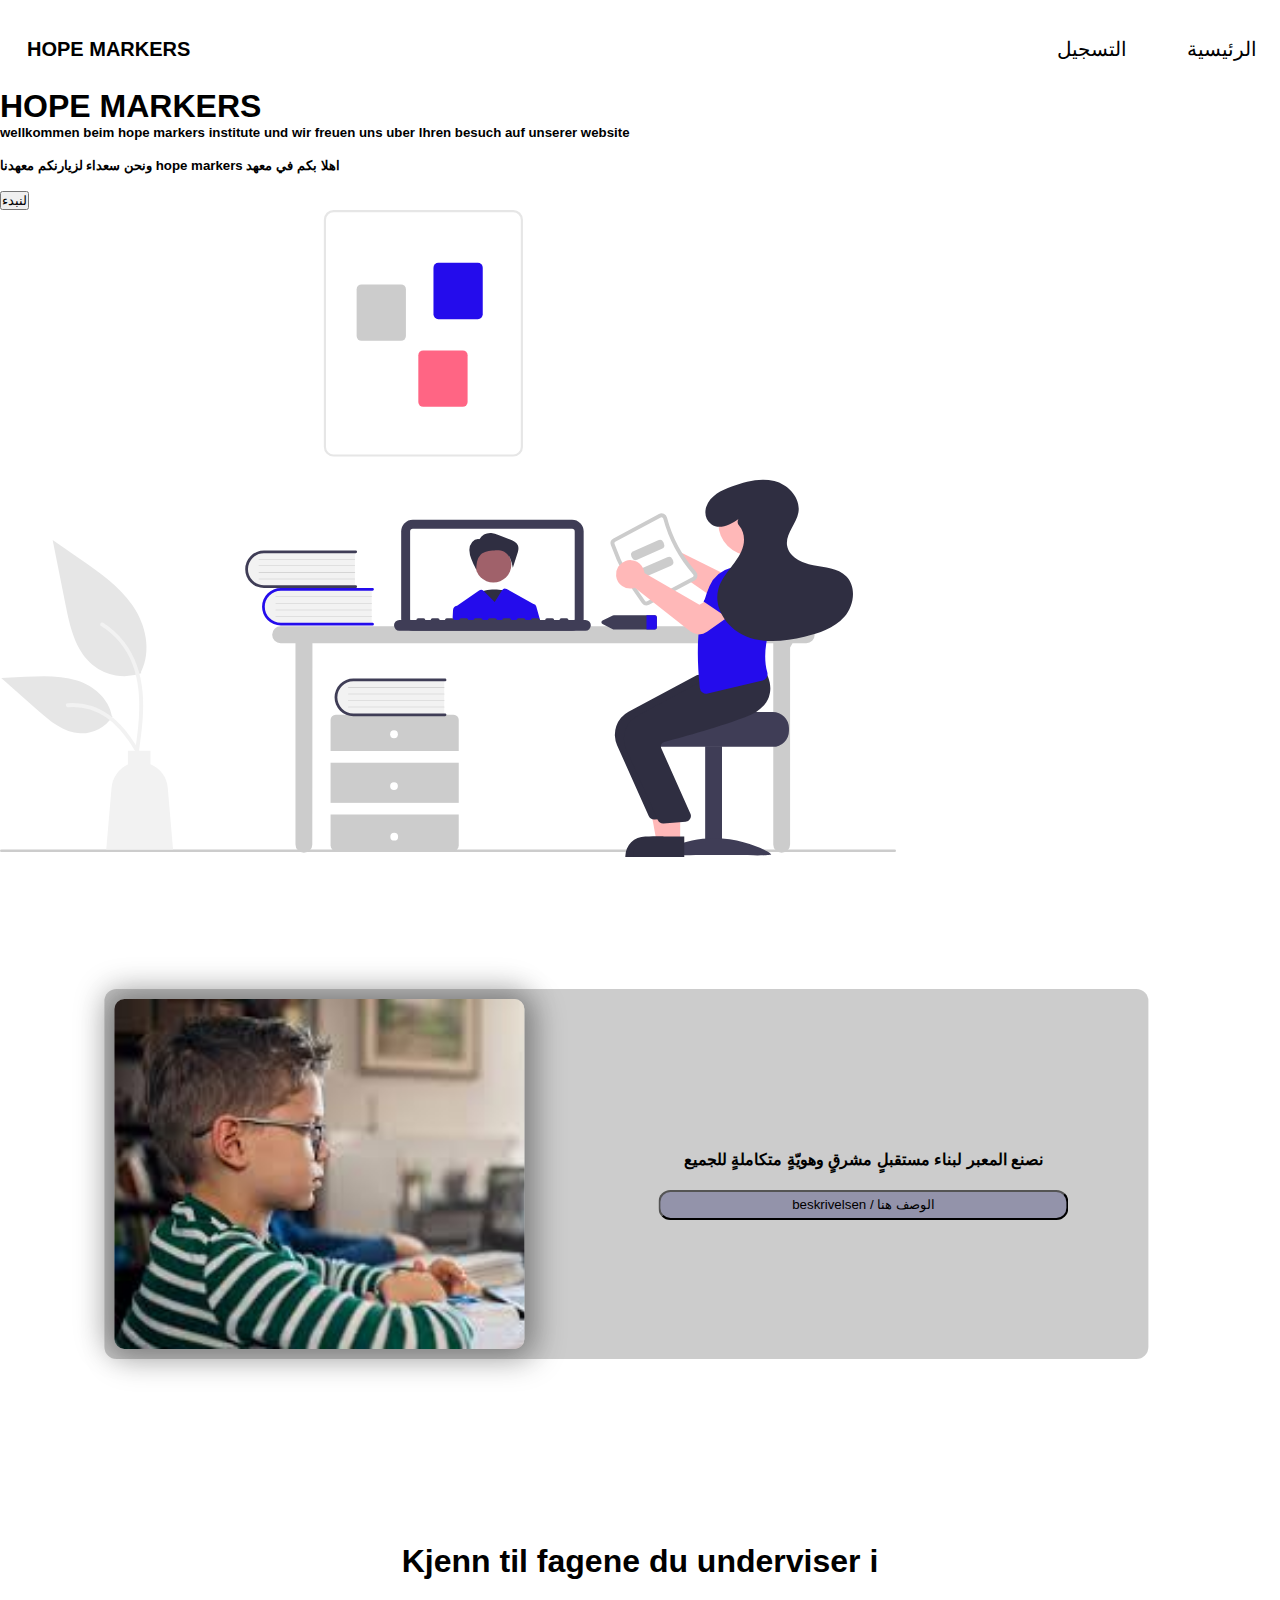
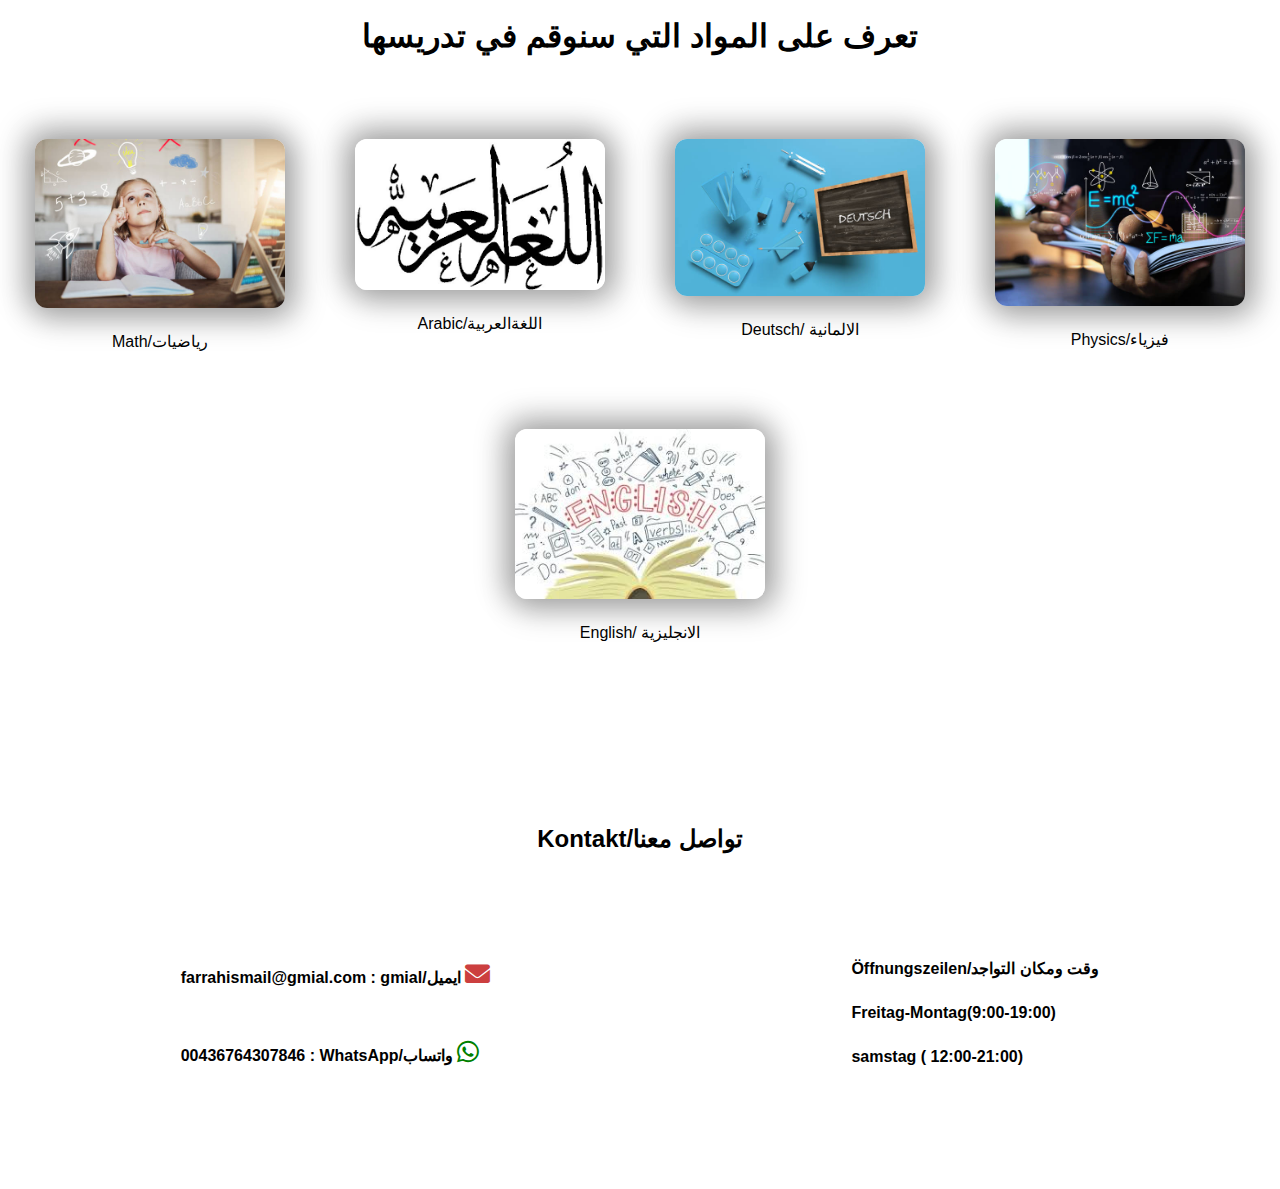
<file: index.html>
<!DOCTYPE html>

<html lang="en">

<head>
    <meta charset="UTF-8">
    <meta name="viewport" content="width=device-width, initial-scale=1.0">
    <title>Document</title>
    <link rel="stylesheet" href="style.css">
    <link rel="stylesheet" href="https://cdnjs.cloudflare.com/ajax/libs/font-awesome/6.0.0-beta3/css/all.min.css">
    <link href="https://cdn.jsdelivr.net/npm/bootstrap@5.0.2/dist/css/bootstrap.min.css" rel="stylesheet"
        integrity="sha384-EVSTQN3/azprG1Anm3QDgpJLIm9Nao0Yz1ztcQTwFspd3yD65VohhpuuCOmLASjC" crossorigin="anonymous">
</head>

<body class="bg-dark text-light">


    <nav>
        <p id="logo"><a class="text-warning" href="index.html">HOPE MARKERS </a>
        </p>
        <ul>

            <li><a href="register.html" class="text-light active">التسجيل</a></li>
            <li><a href="index.html" class="text-light">الرئيسية</a></li>

        </ul>
    </nav>



    <!-- <img src="imges/onlinestudy.jpg" alt="" style="width: 50%;"> -->



    <div class="w-100 bg-light  ">
        <div class="  bg-dark text-light   d-sm-flex flex-wrap justify-content-around w-100 p-3 pt-5">
            <div class="col-12 m-sm-4 col-md-4 p-l-5 pb-4 ms-lg-4 ">
                <h1 class="fw-bold" >HOPE <span class="text-warning">MARKERS</span></h1>
               <h5>
                wellkommen beim hope markers institute und wir freuen uns uber lhren besuch auf unserer
              website
               </h5>
               <br>
               <h5> 
            ونحن سعداء لزيارنكم معهدنا hope markers اهلا بكم في معهد 
               </h5>
                   <br>
                <button class="btn btn-warning fw-bold fs-2 text-success"> لنبدء</button>
            </div>
            <div class="col-12  col-md-6 text-center">
                <img src="imges/undraw_online_learning_re_qw08.svg" style="width: 70%;" class="w-md-100" alt="">
            </div>

        </div>

    </div>




    <!-- swap -->
    <div class="con3">

        <div id="ani"></div>

        <p class="textdes" id="block" style="font-weight: bold; text-align: center;">
            نصنع المعبر لبناء مستقبلٍ مشرقٍ وهويّةٍ متكاملةٍ للجميع
            <button id="btn" onclick="block()" style="transform: translateY(70%);">beskrivelsen / الوصف هنا </button>
        </p>
        <div class="textdes" id="none" style="display: none;">
            <h1>
            <h5 class="fw-bold ">نصنع المعبر لبناء مستقبلٍ مشرقٍ وهويّةٍ متكاملةٍ للجميع</h5>
            مرحباً بكم في صانعوا الأمل، حيث نؤمن بأن لكل طفل الحق في مستقبل مشرق وهوية متكاملة. نهدف إلى تمكين الأطفال
            ودعمهم من خلال تقديم برامج متخصصة لشرح المناهج الدراسية بطرق تدريبية مبتكرة تسهل الفهم وتساعد الأطفال على
            التفوق. يتوفر لدينا أساتذة محترفون حيث تكون اللغة هي لغتهم الأم، بالإضافة إلى دورات محادثة للأفراد الراغبين
            في
            تعلم وممارسة اللغة. مهمتنا هي إيصال الفكرة بوضوح وتقديم الحلول بالتعاون مع الأهالي لمساعدة أبنائهم.
            </h1>
        </div>
    </div>

   






    <h1 id="center" style="margin-bottom: 120px;">Kjenn til fagene du underviser i <br><br>تعرف على المواد التي سنوقم في
        تدريسها</h1>
    <div class="list">

        <div class="crd">
            <div class="crdimage"><img src="imges/math.jpg" alt=""></div>
            <div class="crdtitle">
                <p>Math/رياضيات</p>
            </div>
        </div>
        <div class="crd">
            <div class="crdimage"><img src="imges/arabic.jpg" alt=""></div>
            <div class="crdtitle">
                <p>Arabic/اللغةالعربية</p>
            </div>
        </div>
        <div class="crd">
            <div class="crdimage"><img src="imges/deutsch.jpg" alt=""></div>
            <div class="crdtitle">
                <p>Deutsch/ الالمانية</p>
            </div>
        </div>
        <div class="crd">
            <div class="crdimage"><img src="imges/phy.jpg" alt=""></div>
            <div class="crdtitle">Physics/فيزياء</div>
        </div>
        <div class="crd">
            <div class="crdimage"><img src="imges/english.jpg" alt=""></div>
            <div class="crdtitle">English/ الانجليزية </div>
        </div>

    </div>


    <!-- footer -->
    <footer>
        <div class="con2">
            <h2>Kontakt/تواصل معنا</h2>

            <div class="des">
                <div class="whats">
                    <p>farrahismail@gmial.com : gmial/ايميل <i class="fas fa-envelope" id="ic"></i>
                    <p>
                    <p> 00436764307846 : WhatsApp/واتساب <i class="fab fa-whatsapp" id="ic"></i></p>
                </div>
                <div class="place">
                    <p> Öffnungszeilen/وقت ومكان التواجد</p>
                    <p>Freitag-Montag(9:00-19:00)</p>
                    <p>samstag ( 12:00-21:00)</p>
                </div>

            </div>


        </div>
    </footer>




    <script src="js1.js"></script>
    <script src="https://cdn.jsdelivr.net/npm/bootstrap@5.0.2/dist/js/bootstrap.bundle.min.js"
        integrity="sha384-MrcW6ZMFYlzcLA8Nl+NtUVF0sA7MsXsP1UyJoMp4YLEuNSfAP+JcXn/tWtIaxVXM"
        crossorigin="anonymous"></script>
    <script src="https://cdn.jsdelivr.net/npm/@popperjs/core@2.9.2/dist/umd/popper.min.js"
        integrity="sha384-IQsoLXl5PILFhosVNubq5LC7Qb9DXgDA9i+tQ8Zj3iwWAwPtgFTxbJ8NT4GN1R8p"
        crossorigin="anonymous"></script>
    <script src="https://cdn.jsdelivr.net/npm/bootstrap@5.0.2/dist/js/bootstrap.min.js"
        integrity="sha384-cVKIPhGWiC2Al4u+LWgxfKTRIcfu0JTxR+EQDz/bgldoEyl4H0zUF0QKbrJ0EcQF"
        crossorigin="anonymous"></script>
</body>

</html>
</file>
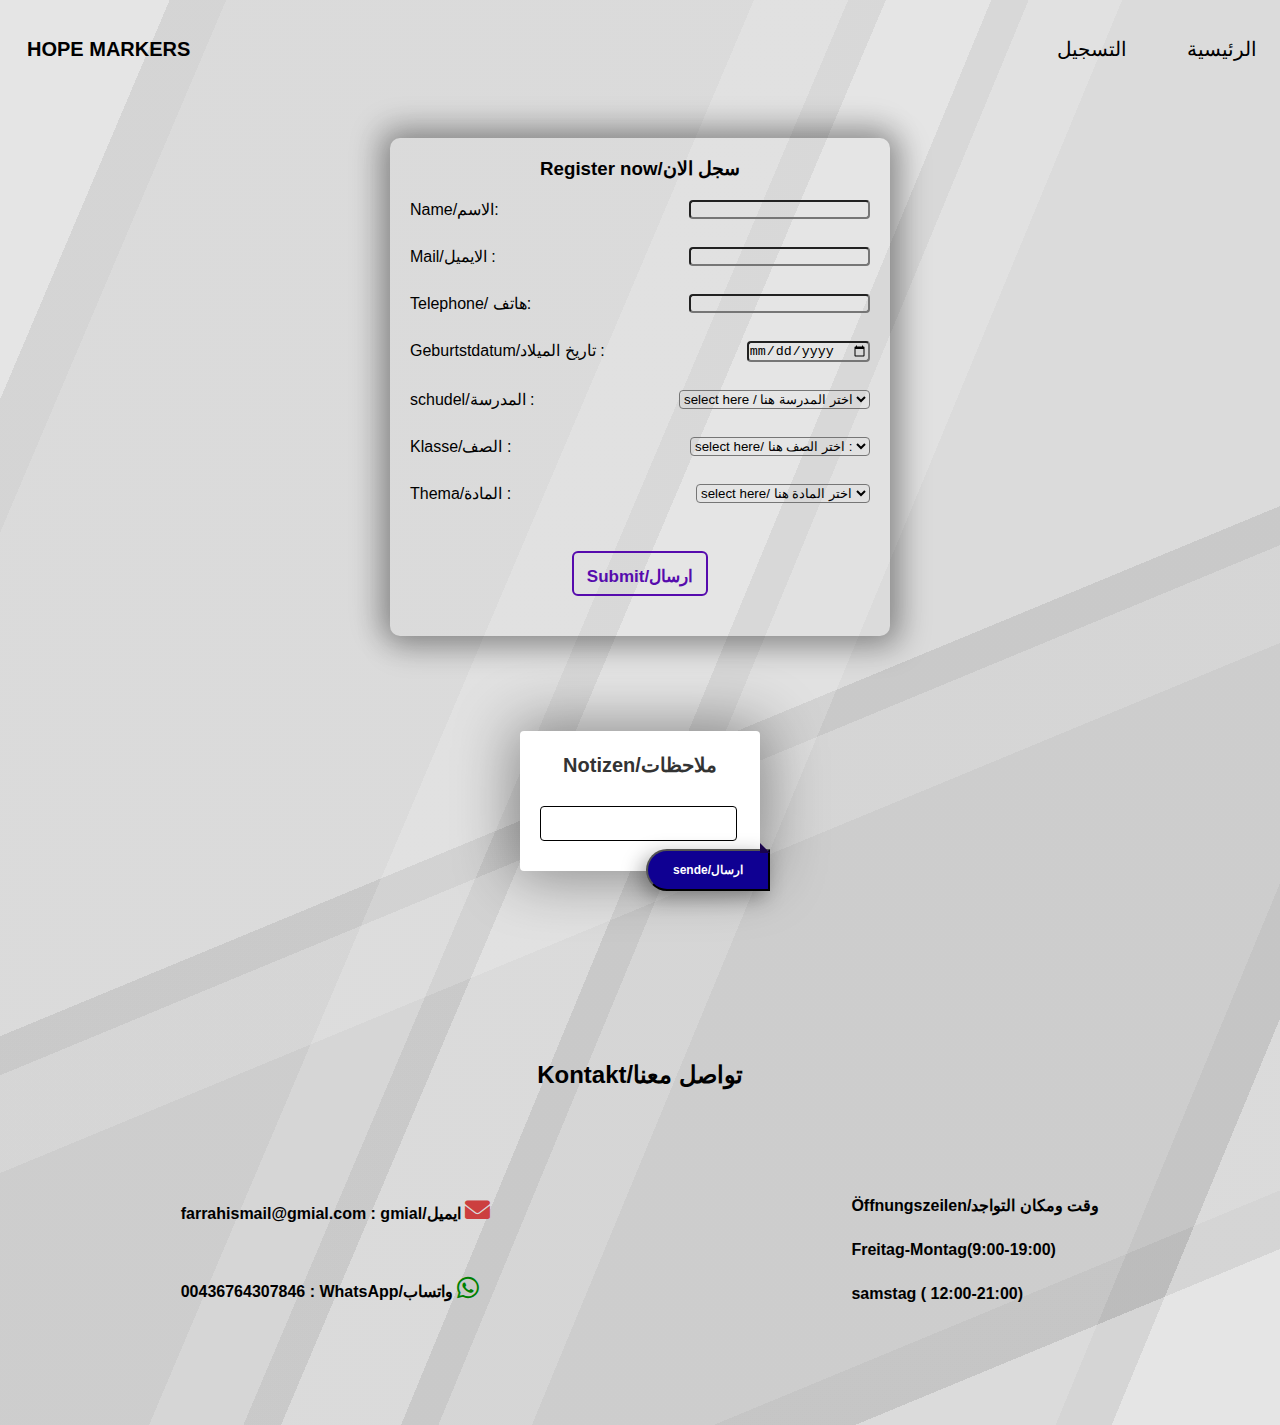
<file: register.html>
<!DOCTYPE html>
<html lang="en">
<head>
    <meta charset="UTF-8">
    <meta name="viewport" content="width=device-width, initial-scale=1.0">
    <title>register</title>
    <link rel="stylesheet" href="regstyle.css">
    <link rel="stylesheet" href="https://cdnjs.cloudflare.com/ajax/libs/font-awesome/6.0.0-beta3/css/all.min.css">

</head>
<body>
    <nav>
        <p id="logo"><a href="index.html">HOPE MARKERS </a>
        </p>
        <ul>

            <li><a href="register.html">التسجيل</a></li>
            <li><a href="index.html">الرئيسية</a></li>

        </ul>
    </nav>
    <!-- action="https://api.web3forms.com/submit" -->
<div class="rel3">
   

  
       
        <div class="form"  style="margin-top: 50px;">
            <form   onsubmit="handleFormSubmit(event)">

                <h3>Register now/سجل الان</h3>
                <input type="hidden" name="access_key" value="584d1c09-6bc6-4de6-9574-55626337f9db">
                <div class="both">
                    
                    <label for="name">Name/الاسم: </label>
                    <input type="text" name="name" placeholder="" id="name">
                </div><br>
                <div class="both">
                    <label for="mail">Mail/الايميل :</label>
                    <input type="email" placeholder="" name="email" id='mail' >
                </div><br>
                <div class="both">
                    <label for="tel">Telephone/ هاتف:</label>
                    <input type="tel" name="tel" placeholder="" id="tel">
                </div><br>
                <div class="both">
                    <label for="date">Geburtstdatum/تاريخ الميلاد :</label>
                    <input type="date" name="date" placeholder="" id="date">
                </div><br>
                <div class="both">
                    <label for="school">schudel/المدرسة :</label>
                    <select name="school" id="school">
                        <option value="" selected>select here / اختر المدرسة هنا</option>
                        <option value="Volksschule">Volksschule</option>
                        <option value="Mittelschule">Mittelshchule</option>
                        <option value="Gymnasium">Gymnasium</option>
                        <option value="Sprachkurs">Sprachkus</option>
                    </select>
                </div><br>
                <div class="both">
                    <label for="class">Klasse/الصف :</label>
                    <select name="class" id="class">
                        <option value="" selected>select here/ اختر الصف هنا :</option>
                        <option value="Kurs 1">Kurs 1</option>
                        <option value="Kurs 2">Kurs 2</option>
                        <option value="Kurs 3">Kurs 3</option>
                        <option value="Kurs 4">Kurs 4</option>
                    </select>
                </div><br>
                <div class="both">
                    <label for="subject">Thema/المادة :</label>
                    <select name="subject" id="subject">
                        <option value="" selected>select here/ اختر المادة هنا</option>
                        <option  value="Mathematik">Mathematic/الرياضيات</option>
                        <option  value="Physik">Physik/فيزياء</option>
                        <option value="Deutsch">Deutsch/الألمانية</option>
                        <option value="English">English/الإنكليزية</option>
                        <option  value="Arabisch">Arabisch/العربية</option>
                    </select>
                </div><br>
                <button  type="submit" onclick="thanks(), res()"  id="btn">Submit/ارسال</button>
                


    </form>
        </div>

    </div>

    <div class="swap"  >
        <div class="container start-animation">
            <div class="car">شكرا لك على التسجيل سيتم التواصل معكم</div>
            <div class="car">Danke für Ihre Anmeldung- Wir melden uns bald bei Ihnen</div>
            <div class="car">Thank you for registering ,we will contact you </div>
        </div>
    </div>
    

  <!-- new -->
  <form onsubmit="return handleFormSubmit(event)">
    <input type="hidden" name="access_key" value="584d1c09-6bc6-4de6-9574-55626337f9db">

<div style="display: flex;height: 30vh; justify-content: center;align-items: center;margin-top: 30px;" >
    <div class="subscribe" >
       
      <p style="letter-spacing: 0;">Notizen/ملاحظات</p>
      <input   style="color: black; border: 1px solid black;" class="subscribe-input" name="Notes:" type="text" id="inputnotes">
      <br>
      <button class="submit-btn" style="letter-spacing: 0; font-weight: bold;">sende/ارسال</button>

      </div>
      
    </div>
  </div>
</form>



<footer>
    <div class="con2">
<h2>Kontakt/تواصل معنا</h2>


<div class="des">
    <div class="whats"> 
        <p>farrahismail@gmial.com : gmial/ايميل <i class="fas fa-envelope" id="ic"></i> <p>
        <p > 00436764307846 : WhatsApp/واتساب <i class="fab fa-whatsapp" id="ic"></i></p>
       </div>
    <div class="place">   
          <p>  Öffnungszeilen/وقت ومكان التواجد</p>
        <p>Freitag-Montag(9:00-19:00)</p>
            <p>samstag ( 12:00-21:00)</p></div>

</div>

</footer>


<script src="js.js"></script>
</body>
</html>
</file>
<file: style.css>
*{
    padding: 0;
    margin: 0;
font-family: sans-serif;
}
body {
    font-family: "Poppins", sans-serif;
   max-width: 100%;

    /* background-image: linear-gradient(112.5deg, rgb(169,169,169) 0%, rgb(169,169,169) 10%,rgb(169,169,169) 10%, rgb(169,169,169) 53%,rgb(128,128,128) 53%, rgb(128,128,128) 55%,rgb(157, 157, 157) 55%, rgb(157, 157, 157) 60%,rgb(137, 137, 137) 60%, rgb(137, 137, 137) 88%,rgb(118, 118, 118) 88%, rgb(118, 118, 118) 91%,rgb(169,169,169) 91%, rgb(169,169,169) 100%),linear-gradient(157.5deg, rgb(169,169,169) 0%, rgb(169,169,169) 10%,rgb(169,169,169) 10%, rgb(169,169,169) 53%,rgb(128,128,128) 53%, rgb(128,128,128) 55%,rgb(157, 157, 157) 55%, rgb(157, 157, 157) 60%,rgb(137, 137, 137) 60%, rgb(137, 137, 137) 88%,rgb(118, 118, 118) 88%, rgb(118, 118, 118) 91%,rgb(169,169,169) 91%, rgb(169,169,169) 100%),linear-gradient(293deg, rgb(169,169,169) 0%, rgb(169,169,169) 10%,rgb(169,169,169) 10%, rgb(169,169,169) 53%,rgb(128,128,128) 53%, rgb(128,128,128) 55%,rgb(157, 157, 157) 55%, rgb(157, 157, 157) 60%,rgb(137, 137, 137) 60%, rgb(137, 137, 137) 88%,rgb(118, 118, 118) 88%, rgb(118, 118, 118) 91%,rgb(169,169,169) 91%, rgb(169,169,169) 100%),linear-gradient(248deg, rgb(169,169,169),rgb(169,169,169)); background-blend-mode:overlay,overlay,overlay,normal;
background-repeat: no-repeat; */

  }
  /* html {
    scroll-behavior: smooth;
  } */

nav{
display: flex;
justify-content: space-between;
align-items: center;

width: 100%;
margin: 7px;
padding-top: 10px;

}
ul{
    display: flex;
   
   
}
ul li{
    list-style: none;
    padding: 20px;
}
ul li a{
text-decoration: none;
color: black;
padding: 10px;

font-size: 20px;

}
#logo a{
    text-decoration: none;
    color: black;
    font-size: 20px;
}
#logo{
    padding-left: 20px;
    font-weight: bold;
text-transform: capitalize;
}
img{
    width: 100%;
  
}


ul li a:hover{

color: lavender;
background-color: rgba(150, 150, 150,20);
border-radius: 20px;
color: black;
transition: 0.5s;
font-weight: bold;

}

#center{
    text-align: center;
    transform: translateY(50%);
}
.list{
    width: 100%;
    display: flex;
    justify-content: space-around;
    flex-wrap: wrap;
margin-top: 50px;
}
.crd{
    margin: 20px 20px;
    width: 250px;
    height: 250px;
    border-radius: 30px;
    cursor: pointer;
  
}

.crdimage img{
    width: 100%;
   height: 100%;
   
   border-radius: 12px;
  
   box-shadow: 5px 5px 30px 7px rgba(0,0 , 0, 0.25),
   -5px -5px 30px 7px rgba(0,0 , 0, 0.22);
}

.crdtitle{
    text-align: center;
    margin-top: 20px;

}


.crdimage img:hover{
    transition: 0.3s;
    transform: scale(1.1,1.2);
}




.note{
    /* background-color: red; */
    width: 80%;
   height:50%;
   text-align: center;
   padding-top: 2%;

}
#notes{
    padding: 1%;
    margin-top: 1%;
    border-radius: 10px;
}

#notes:hover{
    transition: 0.5s;
    transform: scale(1.1,1.1);
    background-color: red;
}
#inputnotes{
    padding-top: 3%;
}
footer{
   
  


width: 100%;
height: 400px;
margin-top: 7%;


}
.con2{

    display: flex;
    flex-direction: column;
    justify-content: center;
    align-items: center;
   height: inherit;
   font-weight: bold;
}
.con2 h2{
    margin: 10px;
}



.des{
   
    display: flex;
    justify-content: space-around;
    align-items: center;
    width: 100%;
    height: 300px;
}
 .des p{
    padding: 13px;
}



.fas {
    font-size: 25px;
    color: rgb(204, 63, 63);
}
.fab{
    font-size: 25px;
    color: green;
}
.fab:hover,.fas:hover{
    transition: 0.5s;
transform: scale(1.3,1.3);
}



 

#ani{
    background-image: url(imges/swap7.jpg);
  
    width: 40%; 
    height: 350px;
    background-repeat: no-repeat;
    box-shadow: 5px 5px 30px 7px rgba(0,0 , 0, 0.25),
    -5px -5px 30px 7px rgba(0,0 , 0, 0.22);
    animation-name: photo;
    animation-delay: 4s;
    animation-duration: 20s;
    animation-iteration-count: 10;
    background-size: cover;

    border-radius: 10px;
    
}
.con3{
  margin-top: 10%;
  margin-bottom: 10%;
    width: 80%;
   transform: translateX(10%);
    max-width: 100%;
    display: flex;
    justify-content: space-between;
    align-items: center;
   padding: 10px;
    flex-wrap: wrap;
   border-radius: 12px ;
   background-color: rgba(0,0 , 0, 0.2);
    }
    .textdes{
        width: 40%;
        
        letter-spacing: 1px;
        padding: 70px;
        text-align: justify;
    }

    .textdes h3{
        padding: 3% 0px;
        text-align: center;
    }







@media (max-width: 500px) {
   

    .form {
        position: static;
        
        width: 100%;
        margin-top: 20px;
        background: none;
        box-shadow: none;
    }

  

#ani{
    background-image: url(imges/swap7.jpg);
  
    width: 40%; 
    height: 350px;
    background-repeat: no-repeat;
    box-shadow: 5px 5px 30px 7px rgba(0,0 , 0, 0.25),
    -5px -5px 30px 7px rgba(0,0 , 0, 0.22);
    animation-name: photo;
    animation-delay: 4s;
    animation-duration: 20s;
    animation-iteration-count: 10;
    background-size: cover;
    
}
.con3{
  margin-top: 10%;
  margin-bottom: 10%;
    width: 80%;
   transform: translateX(10%);
    max-width: 100%;
    display: flex;
    justify-content: space-between;
    align-items: center;
   padding: 10px;
    flex-wrap: wrap;
   border-radius: 12px ;
   background-color: rgba(0,0 , 0, 0.2);
    }
    .textdes{
        width: 40%;
        
        letter-spacing: 1px;
        padding: 70px;
        text-align: justify;
    }

    .textdes h3{
        padding: 3% 0px;
        text-align: center;
    }
}
    @media (max-width: 630px) {
        .textdes {
          width: 100%;
        }
        #ani{
            width: 80%;
            height: 200px;
          transform: translateX(10%);
        }
      
        .textdes {
          padding: 30px; 
        }
      }
      #btn{
        background-color: rgb(147, 147, 170);
        width: 100%;
        height: 30px;
        border-radius: 12px;
        
      }
      @media (min-width: 631px) and (max-width:875px){
        .textdes {
          width: 100%;
        }
        #ani{
          
            width: 70%;
            height: 250px;
          transform: translateX(15%);
        }
      
        .textdes {
          padding: 30px; 
        }
      }









      
@keyframes photo{

10%{
background-image: url(imges/swap1.jpg);

}
20%{

    background-image: url(imges/swap2.jpg);
}
30%{

    background-image: url(imges/swap3.jpg);
}40%{

    background-image: url(imges/swap4.jpg);
}50%{

    background-image: url(imges/swap5.jpg);
}70%{

    background-image: url(imges/swap6.jpg);
}100%{

    background-image: url(imges/swap7.jpg);
}




}

.relative{
width: 70%; 
transform: translateX(20%);
position: relative;
}
</file>
<file: regstyle.css>
* {
    margin: 0;
    padding: 0;
    box-sizing: border-box;
}
body {
    font-family: "Poppins", sans-serif;
   max-width: 100%;

    background-image: linear-gradient(112.5deg, rgb(169,169,169) 0%, rgb(169,169,169) 10%,rgb(169,169,169) 10%, rgb(169,169,169) 53%,rgb(128,128,128) 53%, rgb(128,128,128) 55%,rgb(157, 157, 157) 55%, rgb(157, 157, 157) 60%,rgb(137, 137, 137) 60%, rgb(137, 137, 137) 88%,rgb(118, 118, 118) 88%, rgb(118, 118, 118) 91%,rgb(169,169,169) 91%, rgb(169,169,169) 100%),linear-gradient(157.5deg, rgb(169,169,169) 0%, rgb(169,169,169) 10%,rgb(169,169,169) 10%, rgb(169,169,169) 53%,rgb(128,128,128) 53%, rgb(128,128,128) 55%,rgb(157, 157, 157) 55%, rgb(157, 157, 157) 60%,rgb(137, 137, 137) 60%, rgb(137, 137, 137) 88%,rgb(118, 118, 118) 88%, rgb(118, 118, 118) 91%,rgb(169,169,169) 91%, rgb(169,169,169) 100%),linear-gradient(293deg, rgb(169,169,169) 0%, rgb(169,169,169) 10%,rgb(169,169,169) 10%, rgb(169,169,169) 53%,rgb(128,128,128) 53%, rgb(128,128,128) 55%,rgb(157, 157, 157) 55%, rgb(157, 157, 157) 60%,rgb(137, 137, 137) 60%, rgb(137, 137, 137) 88%,rgb(118, 118, 118) 88%, rgb(118, 118, 118) 91%,rgb(169,169,169) 91%, rgb(169,169,169) 100%),linear-gradient(248deg, rgb(169,169,169),rgb(169,169,169)); background-blend-mode:overlay,overlay,overlay,normal;
background-repeat: no-repeat;

  }
  html {
    scroll-behavior: smooth;
  }

  nav{
    display: flex;
    justify-content: space-between;
    align-items: center;
    
    width: 100%;
    margin: 7px;
    padding-top: 10px;
    
    }
    ul{
        display: flex;
       
       
    }
    ul li{
        list-style: none;
        padding: 20px;
    }
    ul li a{
    text-decoration: none;
    color: black;
    padding: 10px;
    
    font-size: 20px;
    
    }
    #logo a{
        text-decoration: none;
        color: black;
        font-size: 20px;
    }
    #logo{
        padding-left: 20px;
        font-weight: bold;
    text-transform: capitalize;
    }
    img{
        width: 100%;
      
    }
    
    
    ul li a:hover{
    
    color: lavender;
    background-color: rgba(150, 150, 150,20);
    border-radius: 20px;
    color: black;
    transition: 0.5s;
    font-weight: bold;
    
    }

/* .image-container {
    position: relative;
    width: 100%;
    
    
} */

#teacher {
    width: 100%;
}

.form {
  
    width: 80%;
    max-width: 500px;
    background: rgba(255, 255, 255, 0);
    padding: 20px;
    border-radius: 10px;
    box-shadow: 5px 5px 30px 7px rgba(0, 0, 0, 0.25), -5px -5px 30px 7px rgba(0, 0, 0, 0.22);
}

.form input,select,#date
{
    
    background-color: transparent;
   

}

form {
    width: 100%;
   
 
   
}
input,select{
  border-radius: 4px;
}
input:focus,select:focus{
   
 background-color: white;


  }
.both {
    display: flex;
    justify-content: space-between;
    margin-bottom: 10px;
}

form h3 {
    text-align: center;
    padding-bottom: 20px;
}
#btn{
border-radius: 3px;
padding: 3px;
background-color: aqua;

}



ul li a:hover{

    color: lavender;
    background-color: rgba(255, 255, 255,0.9);
    border-radius: 20px;
    color: black;
    transition: 0.5s;
    font-weight: bold;
    
    }

.note{
    /* background-color: red; */
    width: 80%;
   height:50%;
   text-align: center;
   padding-top: 2%;

}
#notes{
    padding: 1%;
    margin-top: 1%;
    border-radius: 10px;
}

#notes:hover{
    transition: 0.5s;
    transform: scale(1.1,1.1);
    background-color: red;
}
#inputnotes{
    padding-top: 3%;
}
footer{
   
  


width: 100%;
height: 400px;
margin-top: 7%;


}
.con2{

    display: flex;
    flex-direction: column;
    justify-content: center;
    align-items: center;
   height: inherit;
   font-weight: bold;
}
.con2 h2{
    margin: 10px;
}



.des{
   
    display: flex;
    justify-content: space-around;
    align-items: center;
    width: 100%;
    height: 300px;
}
 .des p{
    padding: 13px;
}


.fas {
    font-size: 25px;
    color: rgb(204, 63, 63);
}
.fab{
    font-size: 25px;
    color: green;
}
.fab:hover,.fas:hover{
    transition: 0.5s;
transform: scale(1.3,1.3);

}

.rel3{
 
    display: flex;
    justify-content: center;
    text-align: center;
}
.rel3 nav{
    position: absolute;
    z-index: 1;

}


 

.container {
    position: relative;
    width: 225px; /* نفس العرض السابق */
    height: 325px; /* نفس الارتفاع السابق */
    cursor: pointer;
    overflow: hidden; /* التأكد من عدم ظهور أي overflow */
}

.car {
    position: absolute;
    inset: 2.5px; /* التأكد من التباعد المتساوي */
    border-radius: 10px;
    transform-origin: bottom left;
    transition: 0.3s ease;
    display: flex;
    flex-direction: column;
    align-items: center;
    justify-content: center;
    color: #f1f4f7;
    font-weight: bold;
    text-shadow: 1px 1px 1px rgba(0, 0, 0, 1);
}

.car:nth-child(1) {
    background: linear-gradient(0deg, #4776e6 0%, #8e54e9 100%);
}

.car:nth-child(2) {
    background: linear-gradient(0deg, #b3ffab 0%, #12fff7 100%);
    opacity: 0;
}

.car:nth-child(3) {
    background: linear-gradient(178deg, #ffb99a 0%, #ffdbc5 100%);
    opacity: 0;
}

.car:nth-child(4) {
    background: linear-gradient(178deg, #606c88 0%, #3f4c6b 100%);
    opacity: 0;
}

/* التأكد من الأنيميشين حسب التوقيت والتأثير */
@keyframes cardAnimation1 {
    0% {
        transform: rotateZ(0deg);
        opacity: 0;
        z-index: -1;
    }
    25% {
        transform: rotateZ(-20deg);
        opacity: 1;
        z-index: 0;
    }
    50% {
        transform: rotateZ(0deg);
        z-index: 1;
        opacity: 1;
    }
    75% {
        transform: rotateZ(20deg);
        z-index: 0;
        opacity: 1;
    }
    100% {
        transform: rotateZ(0deg);
        z-index: -1;
        opacity: 0;
    }
}

@keyframes cardAnimation2 {
    0% {
        transform: rotateZ(0deg);
        z-index: -1;
        opacity: 0;
    }
    45% {
        transform: rotateZ(-15deg);
        z-index: 0;
        opacity: 1;
    }
    60% {
        transform: rotateZ(0deg);
        z-index: 1;
        opacity: 1;
    }
    75% {
        transform: rotateZ(15deg);
        z-index: 0;
        opacity: 1;
    }
    100% {
        transform: rotateZ(0deg);
        z-index: -1;
        opacity: 0;
    }
}

@keyframes cardAnimation3 {
    0% {
        transform: rotateZ(0deg);
        z-index: -1;
        opacity: 0;
    }
    45% {
        transform: rotateZ(-20deg);
        z-index: 0;
        opacity: 0;
    }
    60% {
        transform: rotateZ(0deg);
        z-index: 1;
        opacity: 1;
    }
    75% {
        transform: rotateZ(20deg);
        z-index: 0;
        opacity: 1;
    }
    100% {
        transform: rotateZ(0deg);
        z-index: -1;
        opacity: 0;
    }
}

@keyframes cardAnimation4 {
    0% {
        transform: rotateZ(0deg);
        z-index: 0;
        opacity: 0;
    }
    35% {
        transform: rotateZ(-25deg);
        z-index: 0;
        opacity: 0.0;
    }
    75% {
        transform: rotateZ(0deg);
        z-index: 1;
        opacity: 1;
    }
    90% {
        transform: rotateZ(25deg);
        z-index: 0;
        opacity: 1;
    }
    100% {
        transform: rotateZ(0deg);
        z-index: 0;
        opacity: 0;
    }
}

.start-animation .car:nth-child(1) {
    animation: cardAnimation1 4s 0.5s infinite ease;
}

.start-animation .car:nth-child(2) {
    animation: cardAnimation2 4s 1s infinite ease;
}

.start-animation .car:nth-child(3) {
    animation: cardAnimation3 4s 1.5s infinite ease;
}

.start-animation .car:nth-child(4) {
    animation: cardAnimation4 4s 2s infinite ease;
}

.swap {
    display: flex;
    justify-content: center;
    align-items: center;
    margin-top: 10%;
    display: none;
}

.subscribe {
    position: relative;
    height: 140px;
    width: 240px;
    padding: 20px;
    background-color: #FFF;
    border-radius: 4px;
    color: #333;
    box-shadow: 0px 0px 60px 5px rgba(0, 0, 0, 0.4);
  }
  
  .subscribe:after {
    position: absolute;
    content: "";
    right: -10px;
    bottom: 18px;
    width: 0;
    height: 0;
    border-left: 0px solid transparent;
    border-right: 10px solid transparent;
    border-bottom: 10px solid #1a044e;
  }
  
  .subscribe p {
    text-align: center;
    font-size: 20px;
    font-weight: bold;
    letter-spacing: 4px;
    line-height: 28px;
  }
  
  .subscribe input {
    position: absolute;
    bottom: 30px;
    border: none;
    border-bottom: 1px solid #d4d4d4;
    padding: 10px;
    width: 82%;
    background: transparent;
    transition: all .25s ease;
  }
  
  .subscribe input:focus {
    outline: none;
    border-bottom: 1px solid #0d095e;
    font-family: 'Gill Sans', 'Gill Sans MT', Calibri, 'Trebuchet MS', 'sans-serif';
  }
  
  .subscribe .submit-btn {
    position: absolute;
    border-radius: 30px;
    border-bottom-right-radius: 0;
    border-top-right-radius: 0;
    background-color: #0f0092;
    color: #FFF;
    padding: 12px 25px;
    display: inline-block;
    font-size: 12px;
    font-weight: bold;
    letter-spacing: 5px;
    right: -10px;
    bottom: -20px;
    cursor: pointer;
    transition: all .25s ease;
    box-shadow: -5px 6px 20px 0px rgba(26, 26, 26, 0.4);
  }
  
  .subscribe .submit-btn:hover {
    background-color: #07013d;
    box-shadow: -5px 6px 20px 0px rgba(88, 88, 88, 0.569);
  }
 
  #btn {
    --color: #560bad;
    font-family: inherit;
    display: inline-block;
    width: 8em;
    height: 2.6em;
    line-height: 2.5em;
    margin: 20px;
    position: relative;
    cursor: pointer;
    overflow: hidden;
    border: 2px solid var(--color);
    transition: color 0.5s;
    z-index: 1;
    font-size: 17px;
    border-radius: 6px;
    font-weight: 500;
    color: var(--color);
    background-color: transparent;
    font-weight: bold;
  }
  
  #btn:before {
    content: "";
    position: absolute;
    z-index: -1;
    background: var(--color);
    height: 150px;
    width: 200px;
    border-radius: 50%;
  }
  
  #btn:hover {
    color: #fff;
  }
  
  #btn:before {
    top: 100%;
    left: 100%;
    transition: all 0.7s;
  }
  
  #btn:hover:before {
    top: -30px;
    left: -30px;
  }
  
  #btn:active:before {
    background: #3a0ca3;
    transition: background 0s;
  }

@media (max-width:380px) {
    .both{
        display: flex;
        flex-direction: column;
    }
 .both label{
    text-align: left;
    padding-bottom: 3px;
 }
}
</file>
